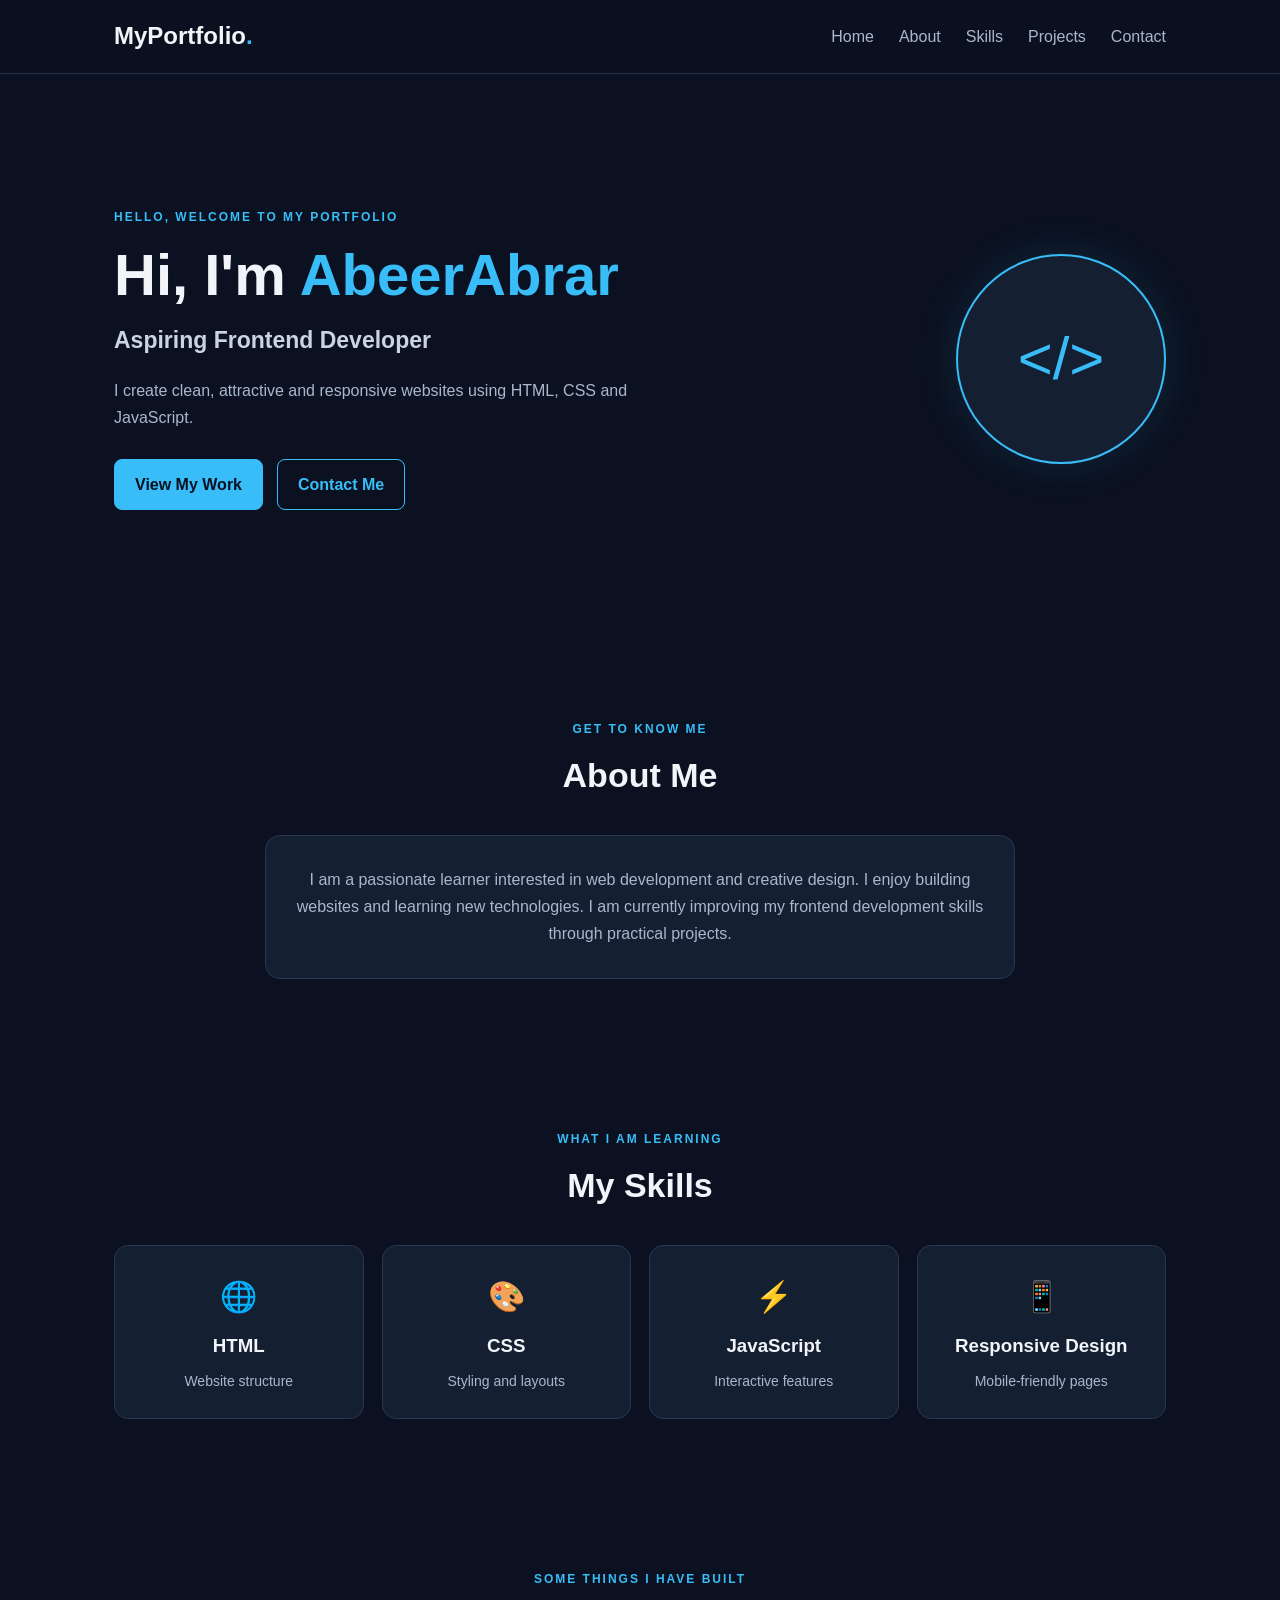
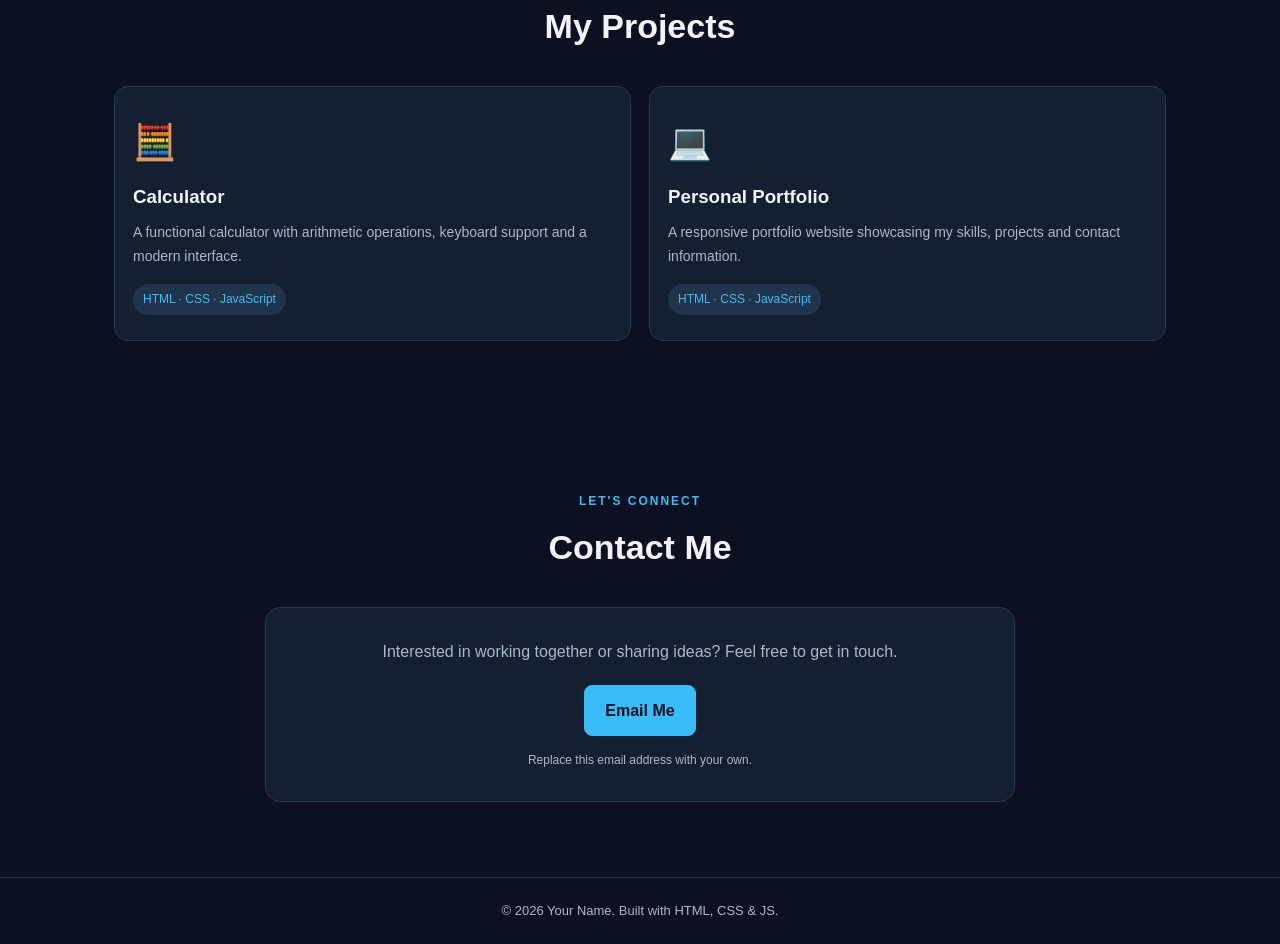
<file: index.html>
<!DOCTYPE html>
<html lang="en">
<head>
    <meta charset="UTF-8">
    <meta name="viewport" content="width=device-width, initial-scale=1.0">
    <meta name="description" content="My personal portfolio website">
    <title>My Portfolio</title>
    <link rel="stylesheet" href="style.css">
</head>
<body>

    <header>
        <nav class="navbar">
            <a href="#home" class="logo">MyPortfolio<span>.</span></a>

            <button class="menu-toggle" id="menu-toggle"
                aria-label="Toggle navigation" aria-expanded="false">
                ☰
            </button>

            <ul class="nav-links" id="nav-links">
                <li><a href="#home">Home</a></li>
                <li><a href="#about">About</a></li>
                <li><a href="#skills">Skills</a></li>
                <li><a href="#projects">Projects</a></li>
                <li><a href="#contact">Contact</a></li>
            </ul>
        </nav>
    </header>

    <main>
        <section id="home" class="hero">
            <div class="hero-content">
                <p class="eyebrow">HELLO, WELCOME TO MY PORTFOLIO</p>
                <h1>Hi, I'm <span>AbeerAbrar</span></h1>
                <h2>Aspiring Frontend Developer</h2>
                <p>
                    I create clean, attractive and responsive websites
                    using HTML, CSS and JavaScript.
                </p>
                <div class="hero-buttons">
                    <a href="#projects" class="btn">View My Work</a>
                    <a href="#contact" class="btn btn-outline">Contact Me</a>
                </div>
            </div>

            <div class="hero-avatar" aria-label="Developer illustration">
                <div class="avatar-circle">&lt;/&gt;</div>
            </div>
        </section>

        <section id="about" class="section">
            <p class="eyebrow">GET TO KNOW ME</p>
            <h2 class="section-title">About Me</h2>
            <div class="about-card">
                <p>
                    I am a passionate learner interested in web development
                    and creative design. I enjoy building websites and
                    learning new technologies. I am currently improving
                    my frontend development skills through practical projects.
                </p>
            </div>
        </section>

        <section id="skills" class="section">
            <p class="eyebrow">WHAT I AM LEARNING</p>
            <h2 class="section-title">My Skills</h2>

            <div class="skills-grid">
                <div class="skill-card">
                    <span>🌐</span>
                    <h3>HTML</h3>
                    <p>Website structure</p>
                </div>
                <div class="skill-card">
                    <span>🎨</span>
                    <h3>CSS</h3>
                    <p>Styling and layouts</p>
                </div>
                <div class="skill-card">
                    <span>⚡</span>
                    <h3>JavaScript</h3>
                    <p>Interactive features</p>
                </div>
                <div class="skill-card">
                    <span>📱</span>
                    <h3>Responsive Design</h3>
                    <p>Mobile-friendly pages</p>
                </div>
            </div>
        </section>

        <section id="projects" class="section">
            <p class="eyebrow">SOME THINGS I HAVE BUILT</p>
            <h2 class="section-title">My Projects</h2>

            <div class="projects-grid">
                <article class="project-card">
                    <div class="project-icon">🧮</div>
                    <h3>Calculator</h3>
                    <p>
                        A functional calculator with arithmetic operations,
                        keyboard support and a modern interface.
                    </p>
                    <span class="tag">HTML · CSS · JavaScript</span>
                </article>

                <article class="project-card">
                    <div class="project-icon">💻</div>
                    <h3>Personal Portfolio</h3>
                    <p>
                        A responsive portfolio website showcasing my skills,
                        projects and contact information.
                    </p>
                    <span class="tag">HTML · CSS · JavaScript</span>
                </article>
            </div>
        </section>

        <section id="contact" class="section">
            <p class="eyebrow">LET'S CONNECT</p>
            <h2 class="section-title">Contact Me</h2>

            <div class="contact-card">
                <p>
                    Interested in working together or sharing ideas?
                    Feel free to get in touch.
                </p>
                
            <a href="https://mail.google.com/mail/?view=cm&fs=1&to=abeerabrar27@gmail.com"
                    target="_blank"
                        rel="noopener noreferrer"
                         class="btn">
                    Email Me
            </a>
                <p class="email-note">
                    Replace this email address with your own.
                </p>
            </div>
        </section>
    </main>

    <footer>
        <p>© <span id="year"></span> Your Name. Built with HTML, CSS & JS.</p>
    </footer>

    <script src="script.js"></script>
</body>
</html>
</file>
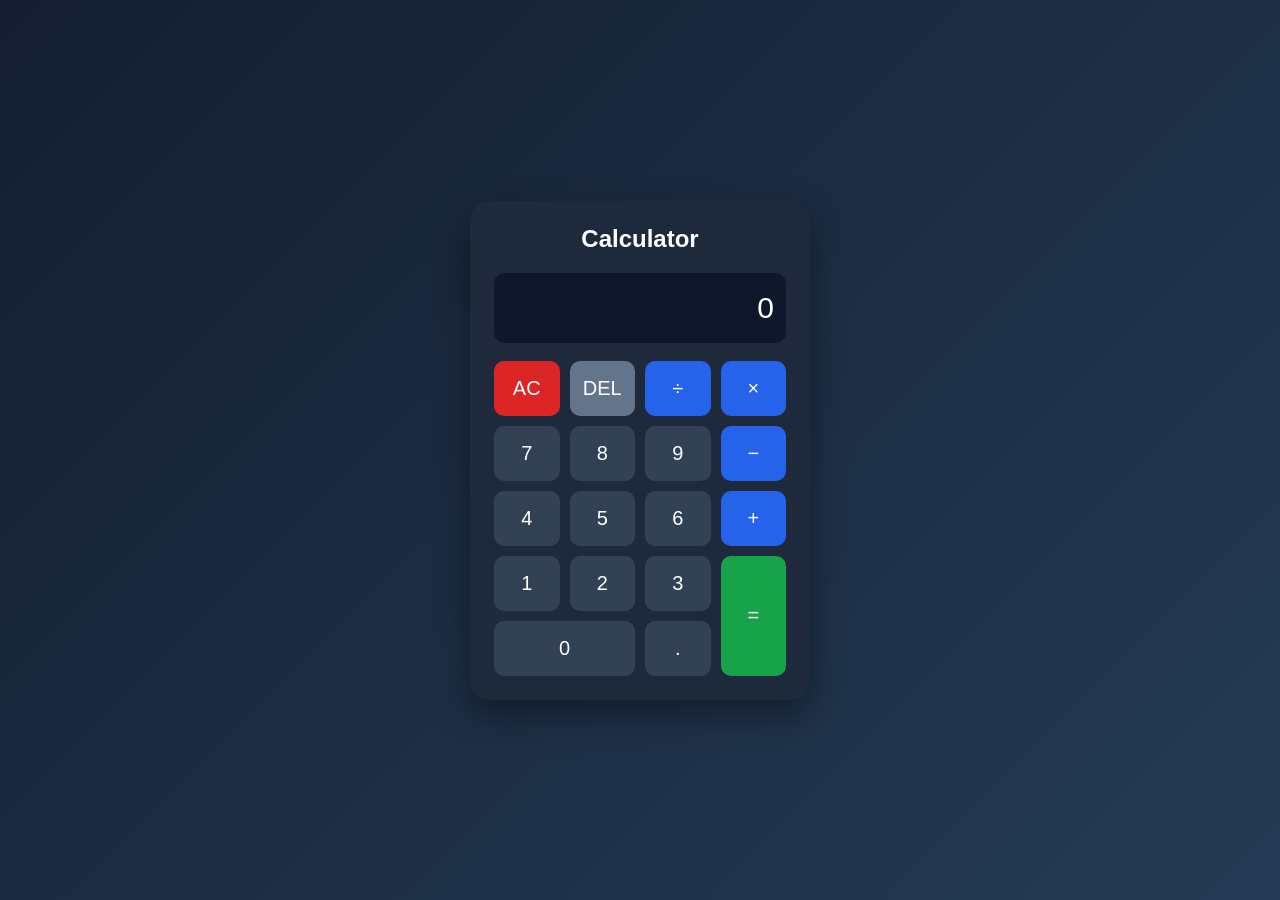
<file: Calculator/index.html>
<!DOCTYPE html>
<html lang="en">
<head>
    <meta charset="UTF-8">
    <meta name="viewport" content="width=device-width, initial-scale=1.0">
    <title>My Calculator</title>
    <link rel="stylesheet" href="style.css">
</head>
<body>

    <div class="calculator">
        <h2>Calculator</h2>

        <input type="text" id="display" value="0" readonly>

        <div class="buttons">
            <button class="clear" data-action="clear">AC</button>
            <button class="delete" data-action="delete">DEL</button>
            <button class="operator" data-value="/">÷</button>
            <button class="operator" data-value="*">×</button>

            <button data-value="7">7</button>
            <button data-value="8">8</button>
            <button data-value="9">9</button>
            <button class="operator" data-value="-">−</button>

            <button data-value="4">4</button>
            <button data-value="5">5</button>
            <button data-value="6">6</button>
            <button class="operator" data-value="+">+</button>

            <button data-value="1">1</button>
            <button data-value="2">2</button>
            <button data-value="3">3</button>
            <button class="equal" data-action="calculate">=</button>

            <button class="zero" data-value="0">0</button>
            <button data-action="decimal">.</button>
        </div>
    </div>

    <script src="script.js"></script>
</body>
</html>
</file>
<file: style.css>
* {
    margin: 0;
    padding: 0;
    box-sizing: border-box;
}

:root {
    --background: #0b1120;
    --card: #151f32;
    --text: #f1f5f9;
    --muted: #a9b7cc;
    --accent: #38bdf8;
}

html {
    scroll-behavior: smooth;
    scroll-padding-top: 80px;
}

body {
    background: var(--background);
    color: var(--text);
    font-family: Arial, sans-serif;
    line-height: 1.7;
}

a {
    color: inherit;
    text-decoration: none;
}

header {
    position: sticky;
    top: 0;
    z-index: 10;
    background: rgba(11, 17, 32, 0.96);
    border-bottom: 1px solid #263249;
}

.navbar {
    max-width: 1100px;
    margin: auto;
    padding: 16px 24px;
    display: flex;
    justify-content: space-between;
    align-items: center;
}

.logo {
    font-size: 24px;
    font-weight: bold;
}

.logo span,
.hero h1 span {
    color: var(--accent);
}

.nav-links {
    display: flex;
    gap: 25px;
    list-style: none;
}

.nav-links a {
    color: var(--muted);
    transition: color 0.2s;
}

.nav-links a:hover {
    color: var(--accent);
}

.menu-toggle {
    display: none;
    background: transparent;
    color: white;
    border: 1px solid #40506b;
    border-radius: 8px;
    padding: 5px 10px;
    font-size: 22px;
    cursor: pointer;
}

.hero {
    max-width: 1100px;
    min-height: 570px;
    margin: auto;
    padding: 90px 24px;
    display: flex;
    justify-content: space-between;
    align-items: center;
    gap: 45px;
}

.hero-content {
    max-width: 650px;
}

.eyebrow {
    color: var(--accent);
    font-size: 12px;
    font-weight: bold;
    letter-spacing: 2px;
}

.hero h1 {
    margin: 12px 0;
    font-size: clamp(36px, 6vw, 58px);
    line-height: 1.2;
}

.hero h2 {
    margin-bottom: 16px;
    color: #cbd5e1;
    font-size: 23px;
}

.hero-content > p:not(.eyebrow) {
    max-width: 540px;
    color: var(--muted);
}

.hero-buttons {
    display: flex;
    flex-wrap: wrap;
    gap: 14px;
    margin-top: 28px;
}

.btn {
    display: inline-block;
    padding: 11px 20px;
    border: 1px solid var(--accent);
    border-radius: 8px;
    background: var(--accent);
    color: #07111f;
    font-weight: bold;
    transition: 0.2s ease;
}

.btn:hover {
    transform: translateY(-3px);
    box-shadow: 0 8px 22px rgba(56, 189, 248, 0.2);
}

.btn-outline {
    background: transparent;
    color: var(--accent);
}

.hero-avatar {
    flex-shrink: 0;
}

.avatar-circle {
    width: 210px;
    height: 210px;
    display: grid;
    place-items: center;
    border: 2px solid var(--accent);
    border-radius: 50%;
    background: var(--card);
    color: var(--accent);
    font-size: 60px;
    box-shadow: 0 0 45px rgba(56, 189, 248, 0.12);
}

.section {
    max-width: 1100px;
    margin: auto;
    padding: 75px 24px;
    text-align: center;
}

.section-title {
    margin: 8px 0 30px;
    font-size: 34px;
}

.about-card,
.contact-card {
    max-width: 750px;
    margin: auto;
    padding: 30px;
    border: 1px solid #29374f;
    border-radius: 15px;
    background: var(--card);
    color: var(--muted);
}

.skills-grid,
.projects-grid {
    display: grid;
    grid-template-columns: repeat(4, minmax(0, 1fr));
    gap: 18px;
    margin-top: 30px;
}

.skill-card,
.project-card {
    padding: 25px 18px;
    border: 1px solid #29374f;
    border-radius: 14px;
    background: var(--card);
    transition: transform 0.2s, border-color 0.2s;
}

.skill-card:hover,
.project-card:hover {
    transform: translateY(-5px);
    border-color: var(--accent);
}

.skill-card span {
    font-size: 30px;
}

.skill-card h3,
.project-card h3 {
    margin: 8px 0;
}

.skill-card p,
.project-card p {
    color: var(--muted);
    font-size: 14px;
}

.projects-grid {
    grid-template-columns: repeat(2, minmax(0, 1fr));
    text-align: left;
}

.project-icon {
    margin-bottom: 10px;
    font-size: 35px;
}

.tag {
    display: inline-block;
    margin-top: 16px;
    padding: 5px 10px;
    border-radius: 20px;
    background: #20354b;
    color: var(--accent);
    font-size: 12px;
}

.contact-card p {
    margin-bottom: 20px;
}

.contact-card .email-note {
    margin: 14px 0 0;
    font-size: 12px;
}

footer {
    padding: 22px;
    border-top: 1px solid #263249;
    color: var(--muted);
    text-align: center;
    font-size: 13px;
}

@media (max-width: 760px) {
    .menu-toggle {
        display: block;
    }

    .nav-links {
        display: none;
        position: absolute;
        top: 65px;
        left: 0;
        right: 0;
        padding: 20px;
        flex-direction: column;
        gap: 12px;
        background: #111b2d;
        border-bottom: 1px solid #29374f;
    }

    .nav-links.open {
        display: flex;
    }

    .hero {
        min-height: auto;
        padding-top: 65px;
        padding-bottom: 65px;
        flex-direction: column-reverse;
        align-items: flex-start;
    }

    .avatar-circle {
        width: 130px;
        height: 130px;
        font-size: 40px;
    }

    .skills-grid {
        grid-template-columns: repeat(2, minmax(0, 1fr));
    }
}

@media (max-width: 480px) {
    .section {
        padding: 55px 18px;
    }

    .projects-grid {
        grid-template-columns: 1fr;
    }

    .hero h2 {
        font-size: 20px;
    }

    .section-title {
        font-size: 29px;
    }
}

@media (prefers-reduced-motion: reduce) {
    html {
        scroll-behavior: auto;
    }

    *,
    *::before,
    *::after {
        animation: none !important;
        transition: none !important;
    }
}
</file>
<file: Calculator/style.css>
* {
    margin: 0;
    padding: 0;
    box-sizing: border-box;
}

body {
    min-height: 100vh;
    display: flex;
    justify-content: center;
    align-items: center;
    background: linear-gradient(135deg, #141e30, #243b55);
    font-family: Arial, sans-serif;
    padding: 20px;
}

.calculator {
    width: 100%;
    max-width: 340px;
    background: #1e293b;
    padding: 24px;
    border-radius: 20px;
    box-shadow: 0 15px 35px rgba(0, 0, 0, 0.4);
}

h2 {
    color: white;
    text-align: center;
    margin-bottom: 20px;
}

#display {
    width: 100%;
    height: 70px;
    margin-bottom: 18px;
    padding: 12px;
    background: #0f172a;
    color: white;
    border: none;
    border-radius: 10px;
    text-align: right;
    font-size: 30px;
    outline: none;
}

.buttons {
    display: grid;
    grid-template-columns: repeat(4, 1fr);
    gap: 10px;
}

button {
    min-width: 0;
    height: 55px;
    border: none;
    border-radius: 10px;
    background: #334155;
    color: white;
    font-size: 20px;
    cursor: pointer;
    transition: 0.2s;
}

button:hover {
    background: #475569;
    transform: translateY(-2px);
}

.operator {
    background: #2563eb;
}

.operator:hover {
    background: #1d4ed8;
}

.clear {
    background: #dc2626;
}

.clear:hover {
    background: #b91c1c;
}

.delete {
    background: #64748b;
}

.equal {
    background: #16a34a;
    grid-row: span 2;
    height: auto;
}

.equal:hover {
    background: #15803d;
}

.zero {
    grid-column: span 2;
}
</file>
